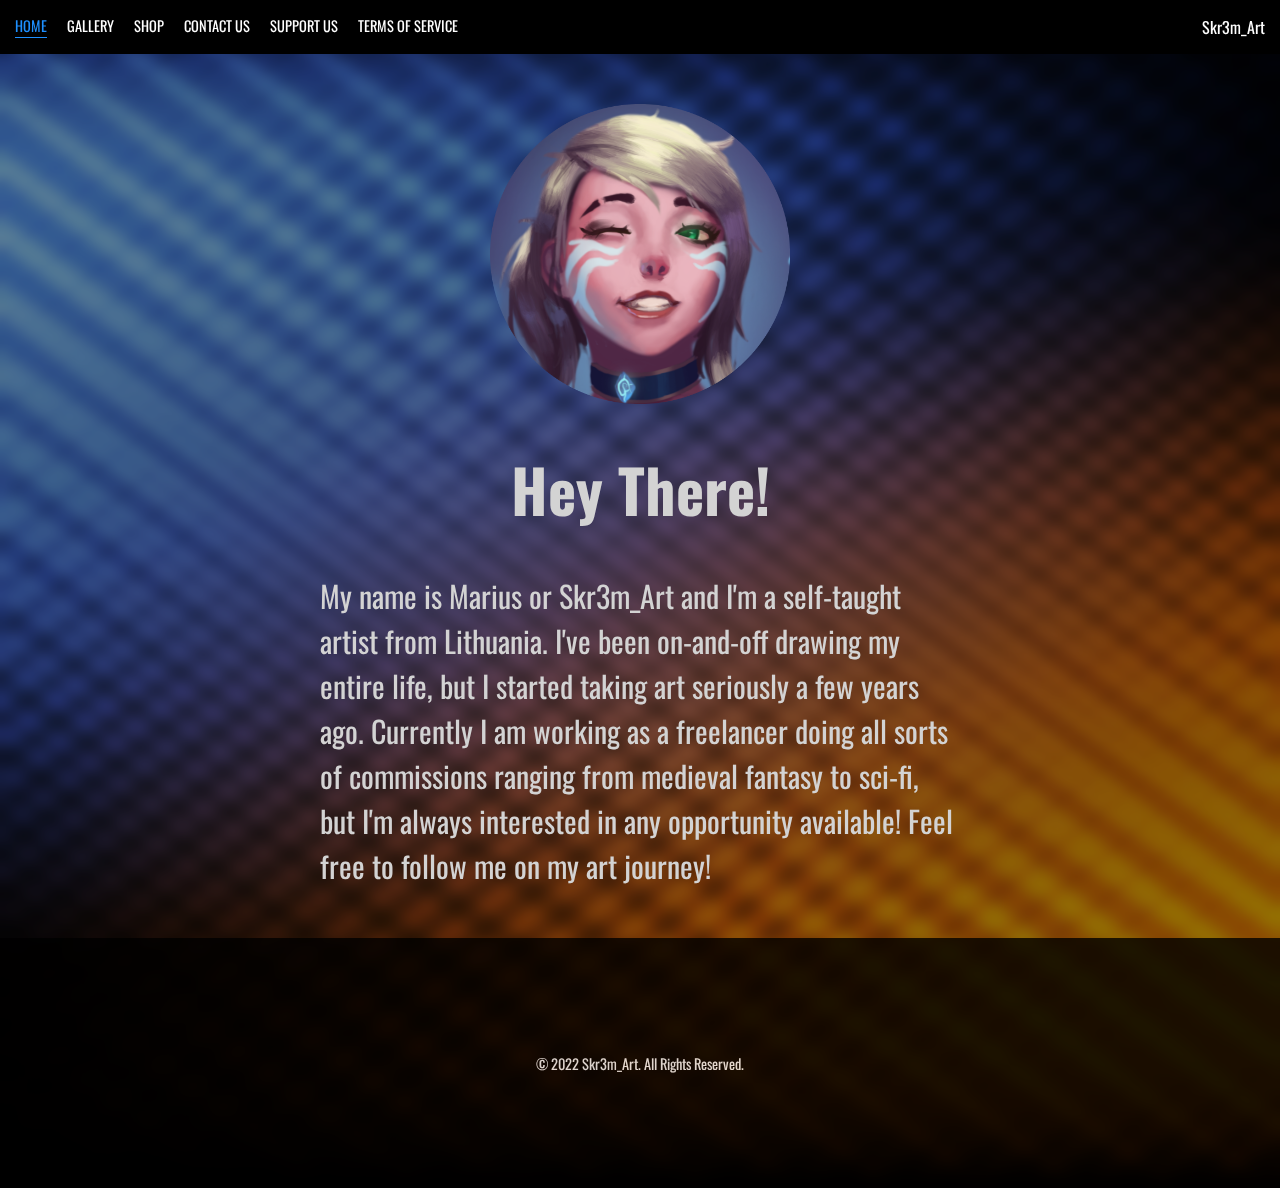
<file: about.html>
<!DOCTYPE html>
<html>
<head>
    <meta charset="utf-8" />
    <title>Skem's About Page</title>
    <link rel="preconnect" href="https://fonts.googleapis.com">
    <link rel="preconnect" href="https://fonts.gstatic.com" crossorigin>
    <link href="https://fonts.googleapis.com/css2?family=Oswald&display=swap" rel="stylesheet">
    <link rel="stylesheet" href="styles.css" />
</head>
<body>
    <div class="container">
        <div class="backdrop-container">
            <div class="nav-wrapper">
                <div class="left-side">
                    <div class="nav-link-wrapper active-nav-link">
                        <a href="about.html">Home</a>
                    </div>

                    <div class="nav-link-wrapper">
                        <a href="gallery.html">Gallery</a>
                    </div>

                    <div class="nav-link-wrapper">
                        <a href="commissions.html">Shop</a>
                    </div>

                    <div class="nav-link-wrapper">
                        <a href="contact.html">Contact Us</a>
                    </div>

                    <div class="nav-link-wrapper">
                        <a href="donations.html">Support Us</a>
                    </div>

                    <div class="nav-link-wrapper">
                        <a href="termsOfService.html">Terms Of Service</a>
                    </div>
                </div>

                <div class="right-side">
                    <div class="brand">
                        <div>Skr3m_Art</div>
                    </div>
                </div>
            </div>

            <div class="content-wrapper">
                <div class="about-content-wrapper">
                    <div class="profile-image-wrapper">
                        <img src="images/skr3m_art-image-circle.png" />
                    </div>
                    <div class="profile-content-wrapper">
                        <h1>
                            Hey There!
                        </h1>
                        <p>
                            My name is Marius or Skr3m_Art and I'm a self-taught artist from Lithuania. I've been on-and-off drawing my entire life, but I started taking art seriously a few years ago. Currently I am working as a freelancer doing all sorts of commissions ranging from medieval fantasy to sci-fi, but I'm always interested in any opportunity available! Feel free to follow me on my art journey!
                        </p>
                    </div>
                </div>
            </div>
            <div class="banner-wrapper">
                <div class="banner-content">
                    <p>
                        &copy; 2022 Skr3m_Art. All Rights Reserved.
                    </p>
                </div>
            </div>
        </div>
    </div>
</body>

</html>
<!-- Javascript Code -->
</file>
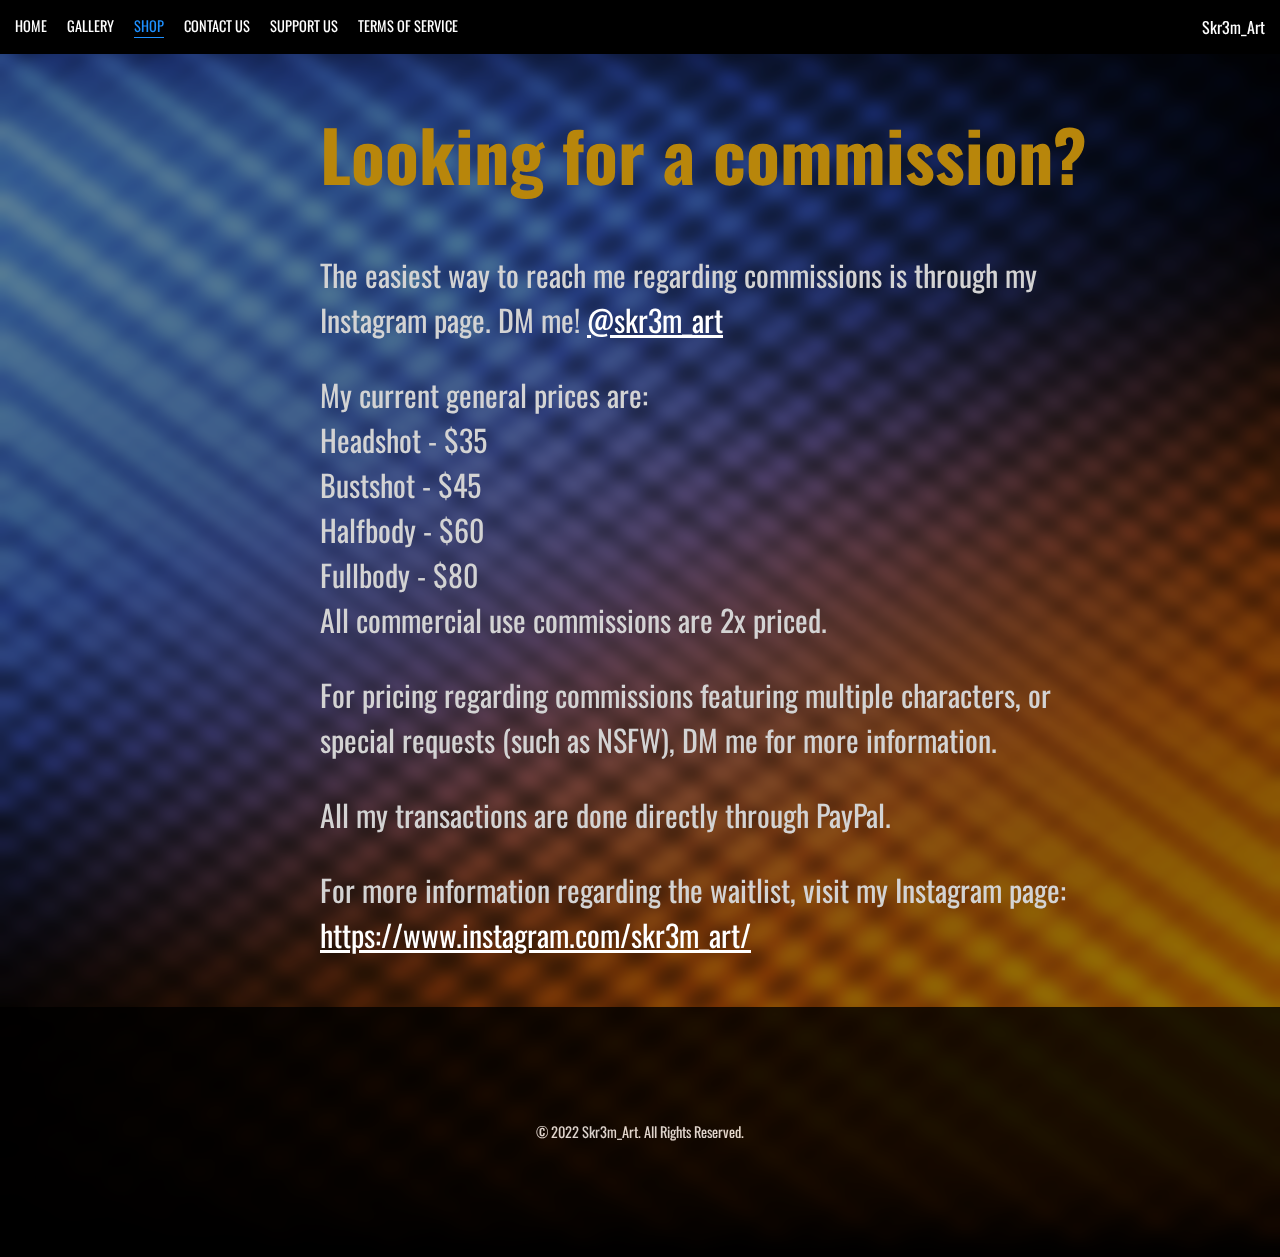
<file: commissions.html>
<!DOCTYPE html>
<html>
<head>
    <meta charset="utf-8" />
    <title>Skem's About Page</title>
    <link rel="preconnect" href="https://fonts.googleapis.com">
    <link rel="preconnect" href="https://fonts.gstatic.com" crossorigin>
    <link href="https://fonts.googleapis.com/css2?family=Oswald&display=swap" rel="stylesheet">
    <link rel="stylesheet" href="styles.css" />
</head>
<body>
    <div class="container">
        <div class="backdrop-container">
            <div class="nav-wrapper">
                <div class="left-side">
                    <div class="nav-link-wrapper">
                        <a href="about.html">Home</a>
                    </div>

                    <div class="nav-link-wrapper">
                        <a href="gallery.html">Gallery</a>
                    </div>

                    <div class="nav-link-wrapper active-nav-link">
                        <a href="commissions.html">Shop</a>
                    </div>

                    <div class="nav-link-wrapper">
                        <a href="contact.html">Contact Us</a>
                    </div>

                    <div class="nav-link-wrapper">
                        <a href="donations.html">Support Us</a>
                    </div>

                    <div class="nav-link-wrapper">
                        <a href="termsOfService.html">Terms Of Service</a>
                    </div>
                </div>

                <div class="right-side">
                    <div class="brand">
                        <div>Skr3m_Art</div>
                    </div>
                </div>
            </div>

            <div class="content-wrapper">
                <div class="commissions-content-wrapper">
                    <h1>
                        Looking for a commission?
                    </h1>
                    <p>
                        The easiest way to reach me regarding commissions is through my Instagram page. DM me! <a href="https://www.instagram.com/skr3m_art/">@skr3m_art</a>
                    </p>
                    <p>
                        My current general prices are: <br />Headshot - $35<br />Bustshot - $45<br />Halfbody - $60<br />Fullbody - $80<br />All commercial use commissions are 2x priced.
                    </p>
                    For pricing regarding commissions featuring multiple characters, or special requests (such as NSFW), DM me for more information.
                    <p>
                        All my transactions are done directly through PayPal.
                    </p>
                    <p>
                        For more information regarding the waitlist, visit my Instagram page: <a href="https://www.instagram.com/skr3m_art">https://www.instagram.com/skr3m_art/</a>
                    </p>
                </div>
            </div>
            <div class="banner-wrapper">
                <div class="banner-content">
                    <p>
                        &copy; 2022 Skr3m_Art. All Rights Reserved.
                    </p>
                </div>
            </div>
        </div>
    </div>
</body>

</html>
<!-- Javascript Code -->
</file>
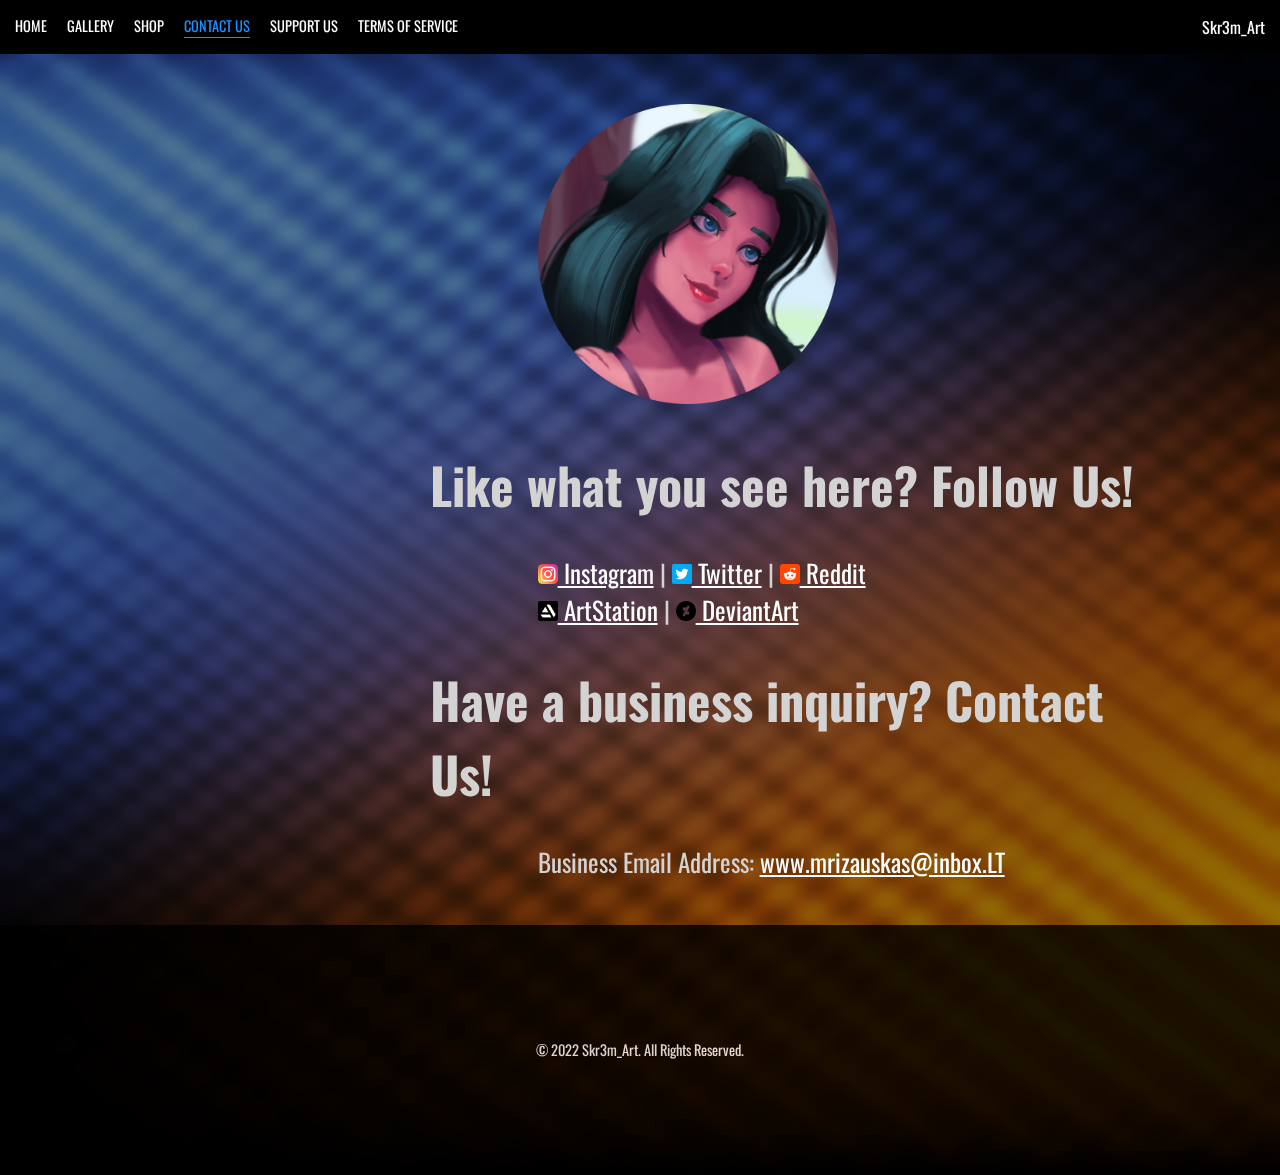
<file: contact.html>
<!DOCTYPE html>
<html>
<head>
    <meta charset="utf-8" />
    <title>Skem's About Page</title>
    <link rel="preconnect" href="https://fonts.googleapis.com">
    <link rel="preconnect" href="https://fonts.gstatic.com" crossorigin>
    <link href="https://fonts.googleapis.com/css2?family=Oswald&display=swap" rel="stylesheet">
    <link rel="stylesheet" href="styles.css" />
</head>
<body>
    <div class="container">
        <div class="backdrop-container">
            <div class="nav-wrapper">
                <div class="left-side">
                    <div class="nav-link-wrapper">
                        <a href="about.html">Home</a>
                    </div>

                    <div class="nav-link-wrapper">
                        <a href="gallery.html">Gallery</a>
                    </div>

                    <div class="nav-link-wrapper">
                        <a href="commissions.html">Shop</a>
                    </div>

                    <div class="nav-link-wrapper active-nav-link">
                        <a href="contact.html">Contact Us</a>
                    </div>

                    <div class="nav-link-wrapper">
                        <a href="donations.html">Support Us</a>
                    </div>

                    <div class="nav-link-wrapper">
                        <a href="termsOfService.html">Terms Of Service</a>
                    </div>
                </div>

                <div class="right-side">
                    <div class="brand">
                        <div>Skr3m_Art</div>
                    </div>
                </div>
            </div>

            <div class="content-wrapper">
                <div class="contact-content-wrapper">
                    <img src="images/mara-circle.png" />
                    <h1>
                        Like what you see here? Follow Us!
                    </h1>
                    <p>
                        <a href="https://www.instagram.com/skr3m_art/"><img src="images/Icons/instagram-icon.png" /> Instagram</a> | <a href="https://twitter.com/Gradis_Art"><img src="images/Icons/twitter-icon.png" /> Twitter</a> | <a href="https://www.reddit.com/user/skr3m_art"><img src="images/Icons/reddit-icon.png" /> Reddit</a><br /> <a href="https://www.artstation.com/gradis"><img src="images/Icons/artstation-icon.png" /> ArtStation</a> | <a href="https://www.deviantart.com/mrgradis"><img src="images/Icons/deviantart-icon.png" /> DeviantArt</a>
                    </p>
                    <h1>
                        Have a business inquiry? Contact Us!
                    </h1>
                    <p>
                        Business Email Address: <a href="mailto:mrizauskas@inbox.LT">www.mrizauskas@inbox.LT</a>
                    </p>
                </div>
            </div>
            <div class="banner-wrapper">
                <div class="banner-content">
                    <p>
                        &copy; 2022 Skr3m_Art. All Rights Reserved.
                    </p>
                </div>
            </div>
        </div>
    </div>
</body>

</html>
<!-- Javascript Code -->
</file>
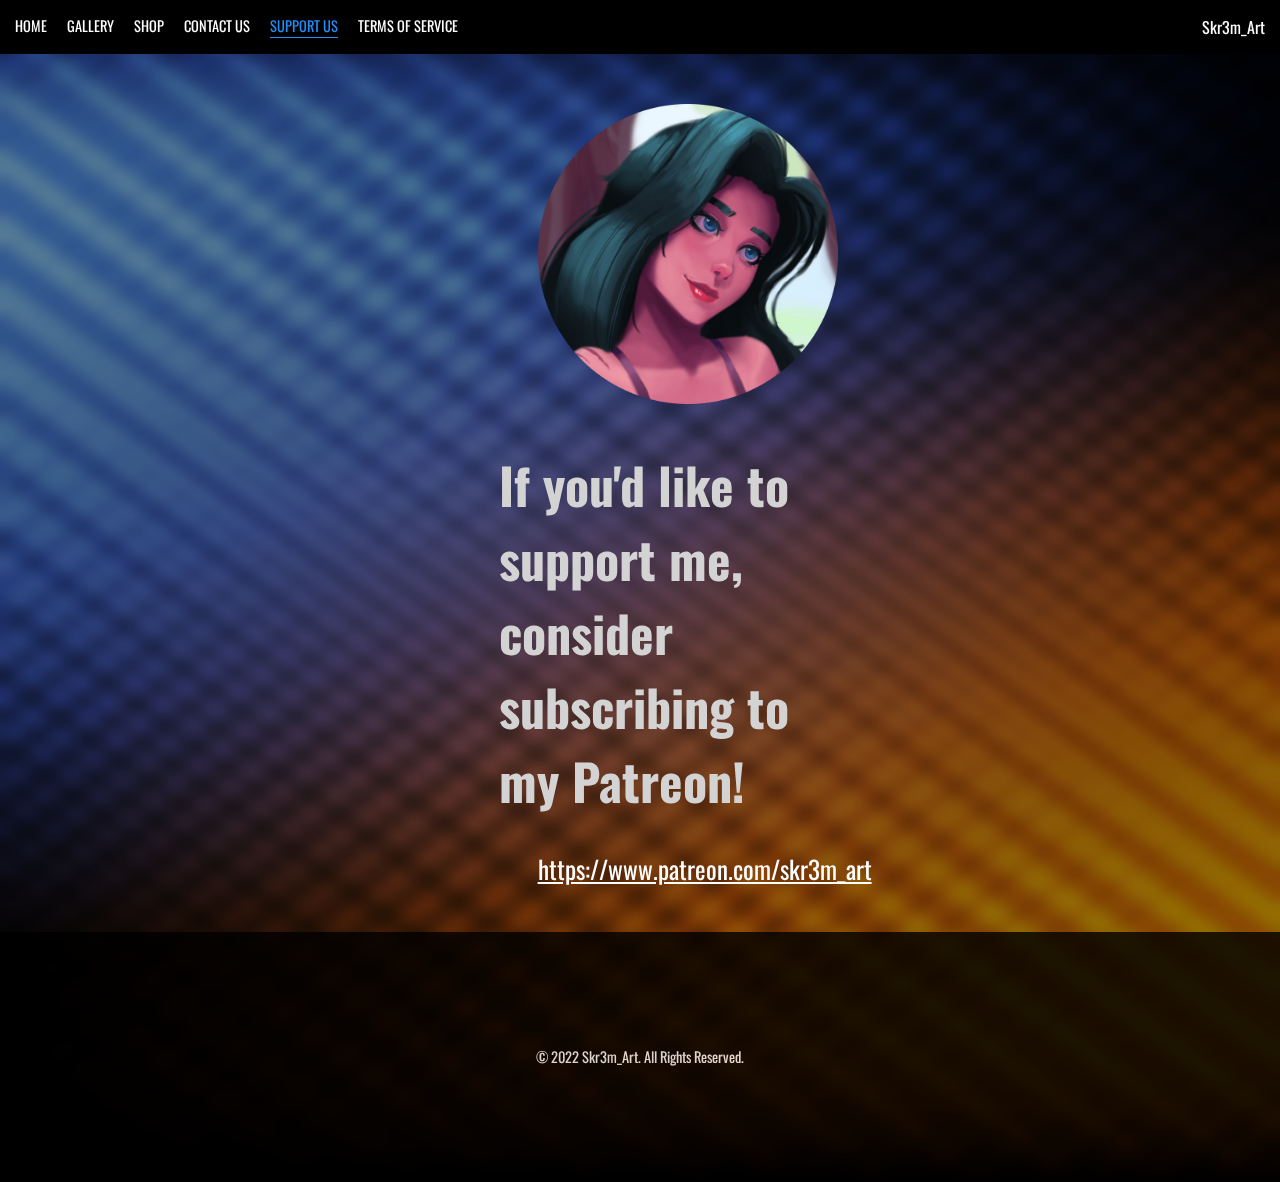
<file: donations.html>
<!DOCTYPE html>
<html>
<head>
    <meta charset="utf-8" />
    <title>Skem's About Page</title>
    <link rel="preconnect" href="https://fonts.googleapis.com">
    <link rel="preconnect" href="https://fonts.gstatic.com" crossorigin>
    <link href="https://fonts.googleapis.com/css2?family=Oswald&display=swap" rel="stylesheet">
    <link rel="stylesheet" href="styles.css" />
</head>
<body>
    <div class="container">
        <div class="backdrop-container">
            <div class="nav-wrapper">
                <div class="left-side">
                    <div class="nav-link-wrapper">
                        <a href="about.html">Home</a>
                    </div>

                    <div class="nav-link-wrapper">
                        <a href="gallery.html">Gallery</a>
                    </div>

                    <div class="nav-link-wrapper">
                        <a href="commissions.html">Shop</a>
                    </div>

                    <div class="nav-link-wrapper">
                        <a href="contact.html">Contact Us</a>
                    </div>

                    <div class="nav-link-wrapper active-nav-link">
                        <a href="donations.html">Support Us</a>
                    </div>

                    <div class="nav-link-wrapper">
                        <a href="termsOfService.html">Terms Of Service</a>
                    </div>
                </div>

                <div class="right-side">
                    <div class="brand">
                        <div>Skr3m_Art</div>
                    </div>
                </div>
            </div>

            <div class="content-wrapper">
                <div class="donations-content-wrapper">
                    <img src="images/mara-circle.png" />
                    <h1>
                        If you'd like to support me, consider subscribing to my Patreon!
                    </h1>
                    <p>
                        <a href="https://www.patreon.com/skr3m_art">https://www.patreon.com/skr3m_art</a>
                </div>
            </div>
            <div class="banner-wrapper">
                <div class="banner-content">
                    <p>
                        &copy; 2022 Skr3m_Art. All Rights Reserved.
                    </p>
                </div>
            </div>
        </div>
    </div>
</body>

</html>
<!-- Javascript Code -->
</file>
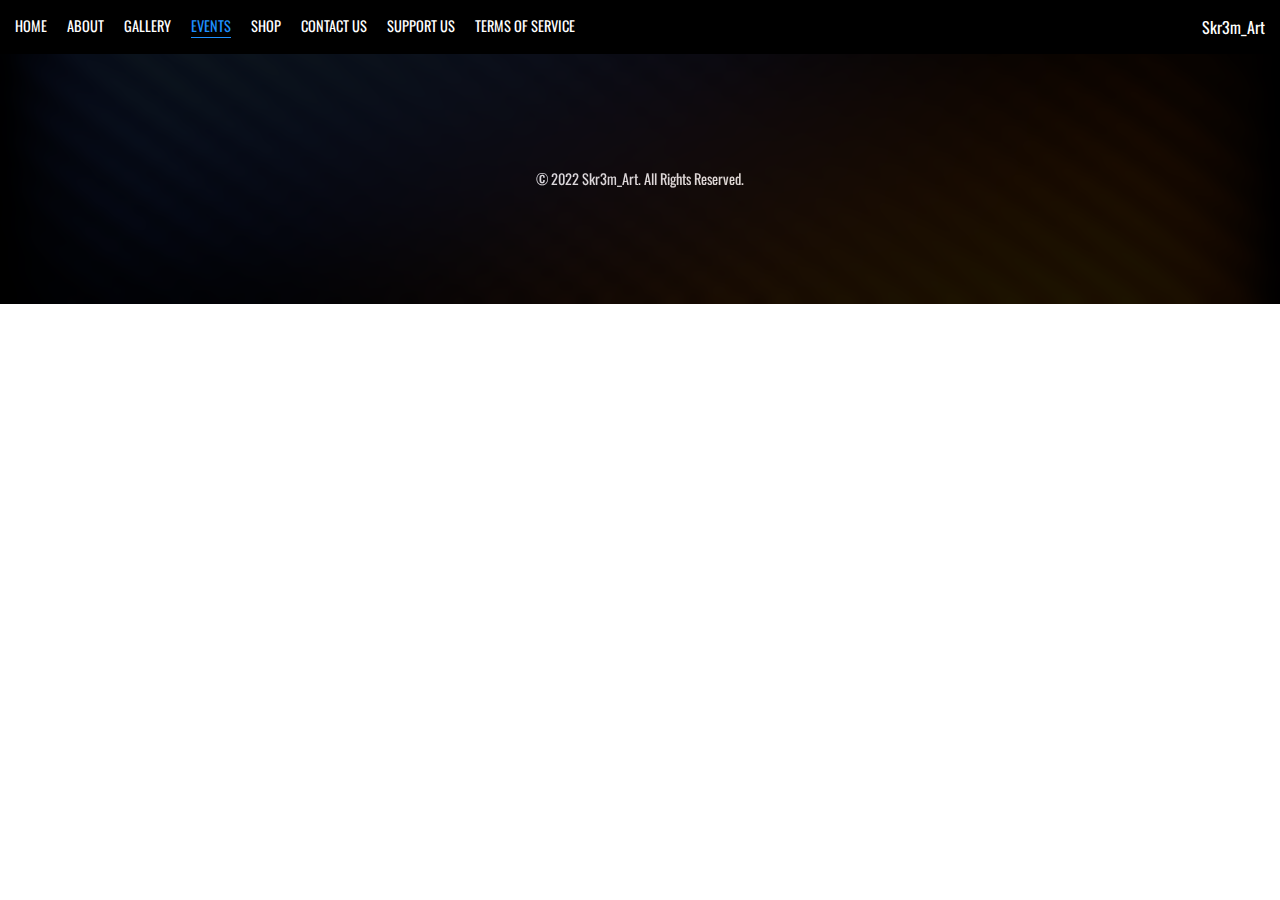
<file: events.html>
<!DOCTYPE html>
<html>
<head>
    <meta charset="utf-8" />
    <title>Skem's About Page</title>
    <link rel="preconnect" href="https://fonts.googleapis.com">
    <link rel="preconnect" href="https://fonts.gstatic.com" crossorigin>
    <link href="https://fonts.googleapis.com/css2?family=Oswald&display=swap" rel="stylesheet">
    <link rel="stylesheet" href="styles.css" />
</head>
<body>
    <div class="container">
        <div class="backdrop-container">
            <div class="nav-wrapper">
                <div class="left-side">
                    <div class="nav-link-wrapper">
                        <a href="index.html">Home</a>
                    </div>

                    <div class="nav-link-wrapper">
                        <a href="about.html">About</a>
                    </div>

                    <div class="nav-link-wrapper">
                        <a href="gallery.html">Gallery</a>
                    </div>

                    <div class="nav-link-wrapper active-nav-link">
                        <a href="events.html">Events</a>
                    </div>

                    <div class="nav-link-wrapper">
                        <a href="commissions.html">Shop</a>
                    </div>

                    <div class="nav-link-wrapper">
                        <a href="contact.html">Contact Us</a>
                    </div>

                    <div class="nav-link-wrapper">
                        <a href="donations.html">Support Us</a>
                    </div>

                    <div class="nav-link-wrapper">
                        <a href="termsOfService.html">Terms Of Service</a>
                    </div>
                </div>

                <div class="right-side">
                    <div class="brand">
                        <div>Skr3m_Art</div>
                    </div>
                </div>
            </div>

            <div class="content-wrapper">

            </div>
            <div class="banner-wrapper">
                <div class="banner-content">
                    <p>
                        &copy; 2022 Skr3m_Art. All Rights Reserved.
                    </p>
                </div>
            </div>
        </div>
    </div>
</body>

</html>
<!-- Javascript Code -->
</file>
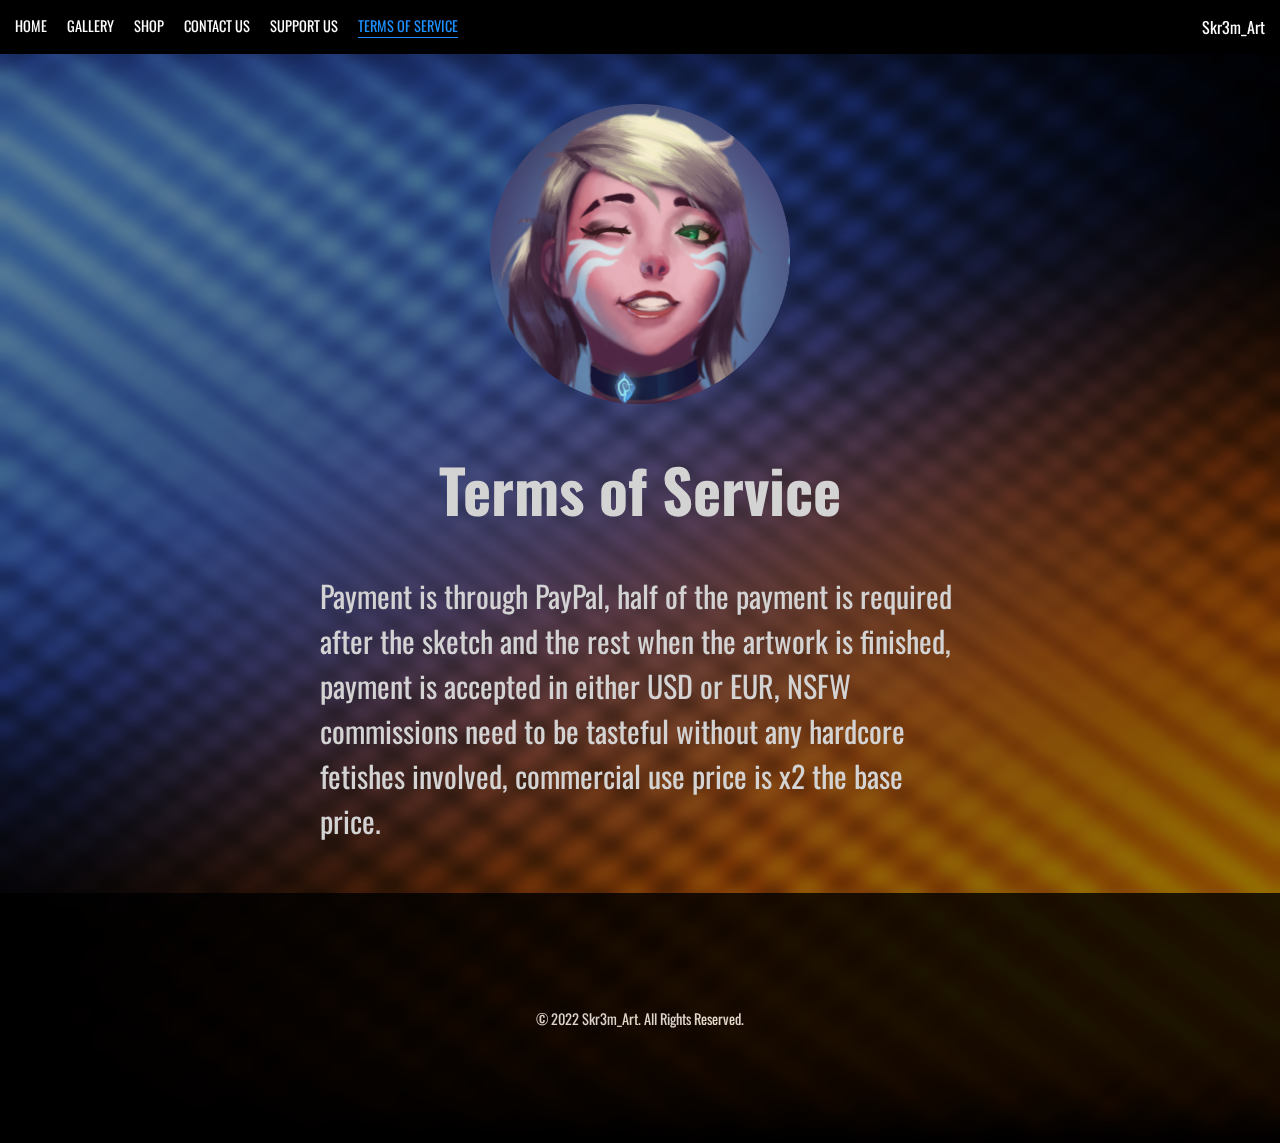
<file: termsOfService.html>
<!DOCTYPE html>
<html>
<head>
    <meta charset="utf-8" />
    <title>Skem's About Page</title>
    <link rel="preconnect" href="https://fonts.googleapis.com">
    <link rel="preconnect" href="https://fonts.gstatic.com" crossorigin>
    <link href="https://fonts.googleapis.com/css2?family=Oswald&display=swap" rel="stylesheet">
    <link rel="stylesheet" href="styles.css" />
</head>
<body>
    <div class="container">
        <div class="backdrop-container">
            <div class="nav-wrapper">
                <div class="left-side">
                    <div class="nav-link-wrapper">
                        <a href="about.html">Home</a>
                    </div>

                    <div class="nav-link-wrapper">
                        <a href="gallery.html">Gallery</a>
                    </div>

                    <div class="nav-link-wrapper">
                        <a href="commissions.html">Shop</a>
                    </div>

                    <div class="nav-link-wrapper">
                        <a href="contact.html">Contact Us</a>
                    </div>

                    <div class="nav-link-wrapper">
                        <a href="donations.html">Support Us</a>
                    </div>

                    <div class="nav-link-wrapper active-nav-link">
                        <a href="termsOfService.html">Terms Of Service</a>
                    </div>
                </div>

                <div class="right-side">
                    <div class="brand">
                        <div>Skr3m_Art</div>
                    </div>
                </div>
            </div>

            <div class="content-wrapper">
                <div class="about-content-wrapper">
                    <div class="profile-image-wrapper">
                        <img src="images/skr3m_art-image-circle.png" />
                    </div>
                    <div class="profile-content-wrapper">
                        <h1>
                            Terms of Service
                        </h1>
                        <p>
                            Payment is through PayPal, half of the payment is required after the sketch and the rest when the artwork is finished, payment is accepted in either USD or EUR, NSFW commissions need to be tasteful without any hardcore fetishes involved, commercial use price is x2 the base price.
                        </p>
                    </div>
                </div>
            </div>
            <div class="banner-wrapper">
                <div class="banner-content">
                    <p>
                        &copy; 2022 Skr3m_Art. All Rights Reserved.
                    </p>
                </div>
            </div>
        </div>
    </div>
</body>

</html>
<!-- Javascript Code -->
</file>
<file: styles.css>
/* Master Styles */
body {
    font-family: "Oswald", "sans-serif";
    margin: 0px;
    overflow: visible;
}

.container {
    background-size: cover;
    background-position: center;
    background-repeat: no-repeat;
    background-image: url(images/Wallpaper.jpg);
    height: 100%;
}

.backdrop-container {
    backdrop-filter: blur(8px) brightness(60%);
}

.overflow-hidden {
    overflow: hidden !important;
}


/* Nav Styles */

.nav-wrapper {
    display: flex;
    justify-content: space-between;
    padding: 15px;
    background-color: black;
}

.left-side {
    display: flex;
}

.nav-wrapper > .left-side > div {
    margin-right: 20px;
    font-size: 0.9em;
    text-transform: uppercase;
}

.nav-link-wrapper {
    height: 22px;
    border-bottom: 1px solid transparent;
    transition: border-bottom 0.5s;
}

.nav-link-wrapper a {
    color: white;
    text-decoration: none;
    transition: color 0.5s;
}

.nav-link-wrapper:hover {
    border-bottom: 1px solid dodgerblue;
}

.nav-link-wrapper a:hover {
    color: dodgerblue;
}

.active-nav-link {
    border-bottom: 1px solid dodgerblue;
}

.active-nav-link a {
    color: dodgerblue !important;
}

.right-side > div {
    color: white;
}

/* Banner Styles */

.banner-wrapper {
    display: flex;
    background-color: black;
    padding-top: 100px;
    padding-bottom: 100px;
    justify-content: center;
    align-content: center;
    filter: opacity(80%);
    width: 100%;
}

.banner-content > p {
    font-size: 0.9em;
    color: white;
}


/* Index Styles */

.portfolio-items-wrapper {
    display: grid;
    grid-template-columns: 1fr 1fr 1fr;
}

.portfolio-item-wrapper {
    position: relative;
}

.portfolio-img-background {
    height: 800px;
    width: 100%;
    background-size: cover; 
    background-position: center;
    background-repeat: no-repeat;
}

.img-text-wrapper {
    position: absolute;
    top: 0;
    display: flex;
    flex-direction: column;
    justify-content: center;
    align-items: center;
    height: 100%;
    text-align: center;
    padding-left: 100px;
    padding-right: 100px;
}

.logo-wrapper > img{
    width: 50%;
    margin-bottom: 20px;
}

.img-text-wrapper > .subtitle {
    transition: 1s;
    font-weight: 600;
    color: transparent;
}

.img-text-wrapper:hover > .subtitle {
    font-weight: 600;
    color: lightseagreen;
}

.img-darken {
    transition: 1s;
    filter: brightness(10%);
}

/* About Page Styles */

.profile-image-wrapper {
    display: flex;
    justify-content: center;
    height: 300px;
    margin-top: 50px;
}

.profile-content-wrapper {
    color: lightgray;
    width: 50%;
    margin-left: 25%;
    padding-bottom: 20px;
}

.profile-content-wrapper > h1 {
    display: flex;
    justify-content: center;
    font-size: 60px;
}

.profile-content-wrapper > p {
    display: flex;
    justify-content: center;
    font-size: 30px;
}

/* Gallery Styles */

.gallery-text-wrapper {
    color: lightgrey;
}

.gallery-text-wrapper > h1 {
    display: flex;
    justify-content: center;
    font-size: 60px;
}

.gallery-text-wrapper > p {
    display: flex;
    justify-content: center;
    font-size: 30px;
}

.gallery-grid-wrapper {
    display: grid;
    position: relative;
    grid-template-columns: 1fr 1fr 1fr 1fr 1fr 1fr 1fr;
    width: 70%;
}

.gallery-item-wrapper {
}

.gallery-img-background {
    margin: 10px;
    display: flex;
    position: relative;
    cursor: pointer;
}

.gallery-img-background > img {
    width: 250px;
    height: 250px;
}

.gallery-img-info-background {
    display: flex;
    position: absolute;
    width: 250px;
    height: 100%;
    margin-top: 0px;
    background-image: url(images/background-gradient.png);
    opacity: 0;
}

.gallery-img-info {
    display: flex;
    position: absolute;
    margin-top: 165px;
    margin-left: 20px;
    opacity: 0;

}

.gallery-img-logo > img {
    width: 50px;
    height: 50px;
}

.gallery-img-text-wrapper {
    color: lightgrey;
    margin-left: 20px;
}

.gallery-img-text-wrapper > .subtitle {
    font-size: 20px;
}

.gallery-img-text-wrapper > .creator {
    font-size: 12px;
}

.gallery-img-text-wrapper > .info {
    visibility: hidden;
}

.img-visible {
    transition: 0.5s;
    opacity: 0.5;
}

.img-showing {
    transition: 0.5s;
    opacity: 1;
}

/* Gallery Pop-Up Styles */

.pop-up-container > img {
    visibility: hidden;
    position: absolute;
    z-index: 1;
    width: 100%;
    height: 100%;
    opacity: 0;
}


.pop-up-wrapper {
    visibility: hidden;
    display: flex;
    position: sticky;
    height: 0px;
    top: 50px;
    margin-left: 200px;
    z-index: 2;
    opacity: 0;
}

.pop-up-background-showing {
    opacity: .9 !important;
    visibility: visible !important;
}

.pop-up-wrapper-showing {
    transition: .5s;
    opacity: 1 !important;
    visibility: visible !important;
}

.pop-up-img > img{
    display: flex;
    width: 750px;
    height: 850px;
}

.pop-up-info-wrapper {
    display: flex;
    margin-left: 50px;
    margin-top: 25px;
}

.pop-up-info-wrapper > img {
    width: 800px;
    height: 800px;
    opacity: .9;
}

.pop-up-info {
    position: absolute;
    color: lightgrey;
    margin-left: 75px;
    margin-right: 200px;
}

.pop-up-info > h1 {
    font-size: 60px;
    margin-bottom: -20px;
}

.pop-up-info > h3 {
    font-size: 20px;
}

.pop-up-info > p {
    font-size: 20px;
}

/* Commissions Styles */

.commissions-content-wrapper {
    color: lightgrey;
    width: 60%;
    margin-left: 25%;
    padding-bottom: 20px;
    font-size: 30px;
}

.commissions-content-wrapper > h1 {
    color: darkgoldenrod;
    font-size: 70px;
}

.commissions-content-wrapper > p > a {
    color: white;
}

/* Contact Styles */

.contact-content-wrapper {
    color: lightgrey;
    width: 60%;
    margin-left: 30%;
    padding-bottom: 20px;
    font-size: 30px;
}

.contact-content-wrapper > img {
    width: 300px;
    margin-left: 20%;
    margin-top: 50px;
}

.contact-content-wrapper > h1 {
    margin-left: 6%;
    font-size: 50px;
}

.contact-content-wrapper > p {
    margin-left: 20%;
    font-size: 25px;
}

.contact-content-wrapper > p > a {
    color: white;
}

.contact-content-wrapper > p > a > img {
    width: 20px;
}

.contact-content-wrapper > p > img {
    width: 20px;
}

/* Contact Styles */

.donations-content-wrapper {
    color: lightgrey;
    width: 60%;
    margin-left: 30%;
    padding-bottom: 20px;
    font-size: 30px;
}

.donations-content-wrapper > img {
    width: 300px;
    margin-left: 20%;
    margin-top: 50px;
}

.donations-content-wrapper > h1 {
    margin-right: 40%;
    margin-left: 15%;
    font-size: 50px;
}

.donations-content-wrapper > p {
    margin-left: 20%;
    font-size: 25px;
}

.donations-content-wrapper > p > a {
    color: white;
}

.donations-content-wrapper > p > a > img {
    width: 20px;
}

.donations-content-wrapper > p > img {
    width: 20px;
}
</file>
